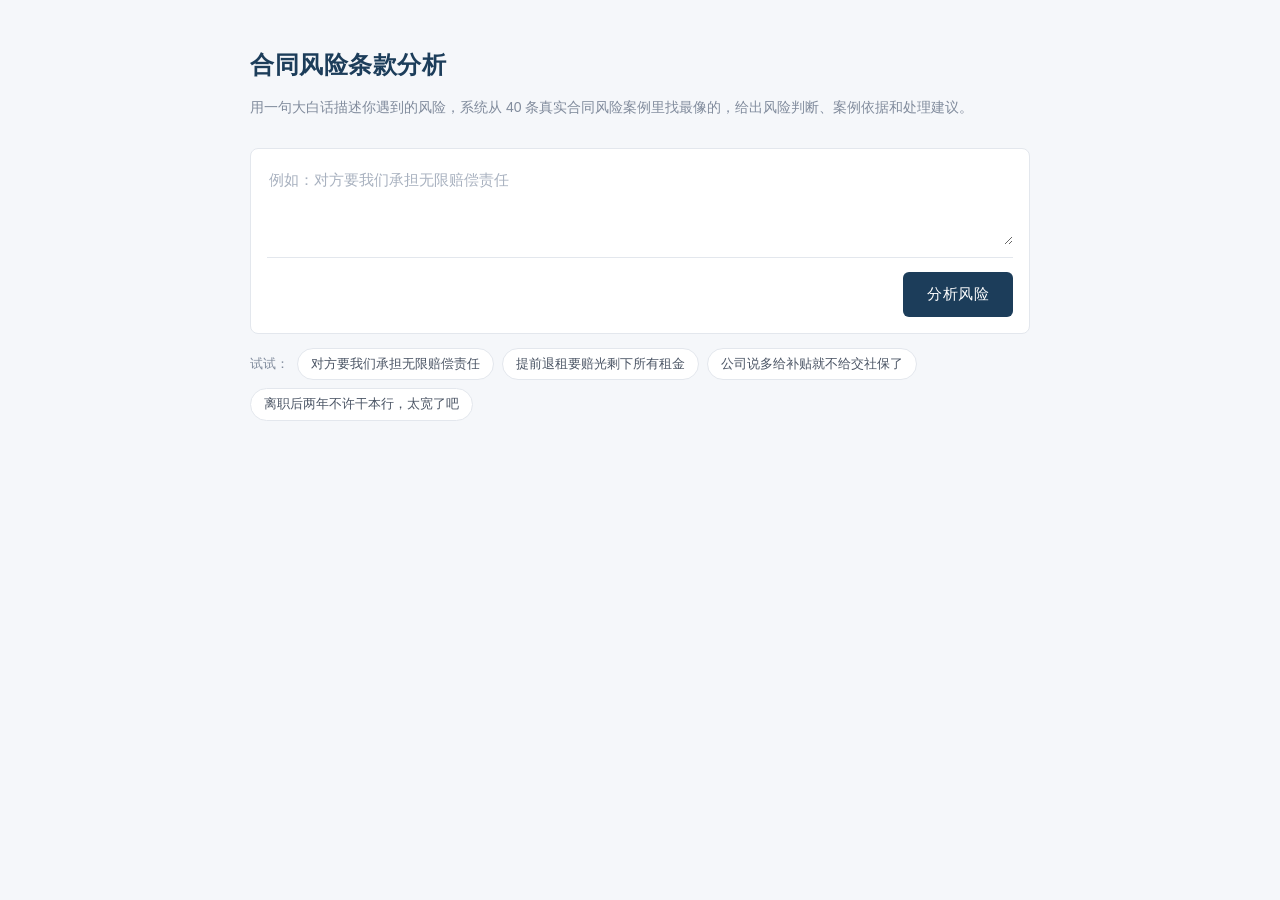
<file: static/page.html>
<!DOCTYPE html>
<html lang="zh-CN">
<head>
<meta charset="UTF-8">
<meta name="viewport" content="width=device-width, initial-scale=1">
<title>合同风险条款分析助手</title>
<link rel="stylesheet" href="/static/style.css">
</head>
<body>
<div class="wrap">

  <header class="head">
    <h1>合同风险条款分析</h1>
    <p class="sub">用一句大白话描述你遇到的风险，系统从 40 条真实合同风险案例里找最像的，给出风险判断、案例依据和处理建议。</p>
  </header>

  <section class="ask">
    <label for="q" hidden>风险描述</label>
    <textarea id="q" rows="3" placeholder="例如：对方要我们承担无限赔偿责任"></textarea>
    <div class="askbar">
      <span class="status" id="status"></span>
      <button id="go">分析风险</button>
    </div>
  </section>

  <div class="examples">
    <span class="examples-label">试试：</span>
    <button type="button" class="chip">对方要我们承担无限赔偿责任</button>
    <button type="button" class="chip">提前退租要赔光剩下所有租金</button>
    <button type="button" class="chip">公司说多给补贴就不给交社保了</button>
    <button type="button" class="chip">离职后两年不许干本行，太宽了吧</button>
  </div>

  <!-- 案例先出来（检索一结束就推），结论跟在后面逐字出现 -->
  <section class="block" id="casesWrap" hidden>
    <h2 class="block-title">参考案例</h2>
    <div id="cases"></div>
  </section>

  <section class="block" id="answerWrap" hidden>
    <div class="block-head">
      <h2 class="block-title">分析结论</h2>
      <button type="button" id="copy" class="copybtn">复制结论</button>
    </div>
    <div class="answer" id="answer"></div>
  </section>

</div>

<script>
(function () {
  'use strict';

  var q          = document.getElementById('q');
  var go         = document.getElementById('go');
  var statusEl   = document.getElementById('status');
  var casesWrap  = document.getElementById('casesWrap');
  var casesEl    = document.getElementById('cases');
  var answerWrap = document.getElementById('answerWrap');
  var answerEl   = document.getElementById('answer');
  var copyBtn    = document.getElementById('copy');

  var busy = false;        // 正在请求中，防重复点击
  var answerText = '';     // 累积模型吐出来的全文
  var renderQueued = false;
  var pendingCases = null; // 后端推来的案例先存着：等结论写完（done）再画出来

  // ⚠️ 安全铁律：下面所有把文字放进页面的地方，一律用 textContent，
  //    绝不拼 innerHTML —— 大模型的输出是外部内容，当 HTML 执行会很危险。

  // ── 小工具 ──────────────────────────────────────────

  function setStatus(text, kind) {
    statusEl.textContent = text;
    statusEl.className = 'status' + (kind ? ' ' + kind : '');
  }

  var LEVEL_TEXT = { high: '高风险', medium: '中风险', low: '低风险' };

  function el(tag, className, text) {
    var node = document.createElement(tag);
    if (className) node.className = className;
    if (text !== undefined) node.textContent = text;
    return node;
  }

  // ── 案例卡片 ────────────────────────────────────────
  //
  // 案例是结论写完才画出来的：后端的 cases 事件先收进 pendingCases 存着，
  // 等 done（结论写完）再一次性画出来 —— 页面上的顺序就是「先结论、后依据」。
  // 检索过程中的候选预览、逐条分数本页故意不展示
  //（后端照常推这些事件，想改回「边检索边显示」只动前端就行）。

  function buildCase(c) {
    var card = el('article', 'case');

    var head = el('div', 'case-head');
    head.appendChild(el('span', 'case-id', c.id || ''));
    head.appendChild(el('span', 'case-title', c.title || ''));

    // 相关度 = 精排给这条案例打的分，10 分满分。
    // 做成一小条进度条而不是光写个数字：几分的差距扫一眼就看出来了。
    if (c.final_score !== null && c.final_score !== undefined) {
      var wrap = el('span', 'score' + (c.final_score >= 8 ? ' score-high' : ''));
      wrap.appendChild(el('span', null, '相关度'));   // 样式从 .score 继承，不用单独写

      var bar = el('span', 'score-bar');
      var fill = el('i');
      // 分数来自后端，这里夹一下范围再乘 10 变成百分比，防止异常值把条撑爆
      fill.style.width = Math.max(0, Math.min(10, c.final_score)) * 10 + '%';
      bar.appendChild(fill);
      wrap.appendChild(bar);

      wrap.appendChild(el('span', 'score-num', c.final_score + '/10'));
      head.appendChild(wrap);
    }
    card.appendChild(head);

    var tags = el('div', 'tags');
    if (c.risk_type) tags.appendChild(el('span', 'tag', c.risk_type));
    if (c.risk_level) {
      tags.appendChild(el('span', 'tag level-' + c.risk_level,
                          LEVEL_TEXT[c.risk_level] || c.risk_level));
    }
    card.appendChild(tags);

    // 分析和建议折叠起来，卡片默认只占两三行
    var det = el('details');
    det.appendChild(el('summary', null, '查看分析与建议'));

    [['分析', c.analysis], ['建议', c.suggestion]].forEach(function (pair) {
      var p = el('p', 'case-para');
      p.appendChild(el('strong', null, pair[0] + '：'));
      p.appendChild(document.createTextNode(pair[1] || ''));
      det.appendChild(p);
    });
    card.appendChild(det);

    return card;
  }

  function showCases(cases) {
    casesEl.textContent = '';
    casesWrap.hidden = false;

    if (!cases || !cases.length) {
      // 案例库覆盖不到这个问题：如实说清楚，别让人以为下面那段有案例撑着
      casesEl.appendChild(el('p', 'empty',
        '案例库中没有找到相近的案例。下面的结论是通用法律建议，不是案例库的经验总结。'));
      return;
    }

    cases.forEach(function (c) { casesEl.appendChild(buildCase(c)); });
  }

  // ── 结论排版 ────────────────────────────────────────
  //
  // 模型吐出来的是纯文本，大致长这样：
  //   1. 风险判断：……
  //   2. 案例依据：……
  //   - 建议一
  //   - 建议二
  // 这里把它切成段落：带编号的行把「1. 风险判断：」做成小标题加粗，
  // 以 - 或 • 开头的行做成圆点列表，其余当普通段落。

  function renderAnswer() {
    renderQueued = false;
    answerEl.textContent = '';   // 清空重画

    // 先把 markdown 的 ** 去掉（模型有时会加粗，这里统一按纯文本处理）
    var lines = answerText.replace(/\*\*/g, '').split('\n');

    for (var i = 0; i < lines.length; i++) {
      var line = lines[i].trim();
      if (!line) continue;

      // 圆点列表：- xxx / • xxx / * xxx
      if (/^[-•*]\s+/.test(line)) {
        answerEl.appendChild(el('p', 'bullet', line.replace(/^[-•*]\s+/, '')));
        continue;
      }

      var p = el('p');
      // 小标题的两种写法都要认：
      //   「1. 风险判断：……」  加粗后面跟冒号
      //   「一、风险判断 这属于……」  加粗后面直接跟空格（实测模型经常这么写）
      var m = line.match(/^([一二三四五六七八九十]+、|\d+[.、])\s*([^：:\n]{2,14}?)(?:[：:]|\s|$)/);
      if (m) {
        // 「1.」后面补个空格再跟标题，不然中文排版挤在一起
        var gap = m[1].slice(-1) === '.' ? ' ' : '';
        p.appendChild(el('strong', null, m[1] + gap + m[2] + '：'));
        p.appendChild(document.createTextNode(line.slice(m[0].length)));
      } else {
        p.textContent = line;
      }
      answerEl.appendChild(p);
    }
  }

  // 每来一个 token 就重画一次会太频繁，用 requestAnimationFrame 合并到「每帧最多一次」
  function scheduleRender() {
    if (renderQueued) return;
    renderQueued = true;
    requestAnimationFrame(renderAnswer);
  }

  // ── 读流式响应 ──────────────────────────────────────
  //
  // 服务端按 SSE 格式发：  event: 名字\n data: JSON \n\n
  // （一条消息以空行结尾）。网络分包是随机的，一个事件可能被切成好几块过来，
  // 所以要先攒进 buf，凑够一个完整事件（看到空行）才处理。
  //
  // 事件按先后顺序：
  //   stage（在干嘛）→ candidates / score（检索进度，本页不展示）
  //   → cases（案例数据，先存着）→ token（结论文本，多条）
  //   → done（这时候才把案例画出来）

  function handleEvent(raw) {
    var name = 'message';
    var data = '';

    raw.split('\n').forEach(function (line) {
      if (line.indexOf('event:') === 0)      name = line.slice(6).trim();
      else if (line.indexOf('data:') === 0)  data += line.slice(5).trim();
    });

    var payload;
    try { payload = JSON.parse(data); } catch (e) { payload = null; }

    if (name === 'stage') {
      setStatus(payload, 'busy');       // 后端报到哪一步，直接显示

    } else if (name === 'cases') {
      // 案例先收下不画 —— 等结论写完（done）再展示，保证「先结论、后依据」。
      // 检索阶段的 candidates / score 事件这里直接忽略，不往页面上画
      pendingCases = payload;

    } else if (name === 'token') {
      // 第一个 token 到了，说明结论开始冒字
      if (answerWrap.hidden) {
        answerWrap.hidden = false;
        setStatus('正在生成分析结论…', 'busy');
      }
      answerText += (typeof payload === 'string' ? payload : '');
      scheduleRender();

    } else if (name === 'done') {
      // 结论写完了，现在把案例亮出来（整个请求的最后一步）
      if (pendingCases !== null) showCases(pendingCases);

    } else if (name === 'error') {
      setStatus('出错了：' + ((payload && payload.message) || '未知错误'), 'error');
    }
  }

  function readStream(body) {
    var reader  = body.getReader();
    var decoder = new TextDecoder('utf-8');
    var buf = '';

    function pump() {
      return reader.read().then(function (res) {
        if (res.done) return;
        buf += decoder.decode(res.value, { stream: true });

        var idx;
        while ((idx = buf.indexOf('\n\n')) >= 0) {
          handleEvent(buf.slice(0, idx));
          buf = buf.slice(idx + 2);
        }
        return pump();
      });
    }
    return pump();
  }

  // ── 主流程 ──────────────────────────────────────────

  function reset() {
    answerText = '';
    pendingCases = null;
    casesEl.textContent = '';
    answerEl.textContent = '';
    casesWrap.hidden = true;
    answerWrap.hidden = true;
    copyBtn.textContent = '复制结论';
    copyBtn.classList.remove('copied');
  }

  function submit() {
    if (busy) return;

    var text = q.value.trim();
    if (!text) { q.focus(); return; }

    busy = true;
    go.disabled = true;
    go.textContent = '分析中…';
    reset();
    // 先垫一句，马上就会被后端的 stage 事件顶掉
    setStatus('正在检索案例库…', 'busy');

    fetch('/chat/stream', {
      method: 'POST',
      headers: { 'Content-Type': 'application/json' },
      body: JSON.stringify({ question: text })
    }).then(function (resp) {
      if (!resp.ok) throw new Error('服务返回错误：' + resp.status);
      if (!resp.body) throw new Error('当前浏览器不支持流式读取');
      return readStream(resp.body);

    }).then(function () {
      if (statusEl.className.indexOf('error') < 0) setStatus('分析完成。');

    }).catch(function (e) {
      setStatus('出错了：' + e.message, 'error');

    }).then(function () {
      busy = false;
      go.disabled = false;
      go.textContent = '分析风险';
    });
  }

  // ── 示例问题：点一下填进输入框 ──────────────────────
  // 只填不提交——留给你改成自己的说法，或者先看看会问什么

  Array.prototype.forEach.call(document.querySelectorAll('.chip'), function (chip) {
    chip.addEventListener('click', function () {
      q.value = chip.textContent;
      q.focus();
    });
  });

  // ── 复制结论 ────────────────────────────────────────

  copyBtn.addEventListener('click', function () {
    // 页面显示时把 markdown 的 ** 去掉了，复制出去的也去掉，保持一致
    var text = answerText.replace(/\*\*/g, '').trim();
    if (!text) return;

    function done() {
      copyBtn.textContent = '已复制';
      copyBtn.classList.add('copied');
      setTimeout(function () {
        copyBtn.textContent = '复制结论';
        copyBtn.classList.remove('copied');
      }, 1600);
    }

    // 兜底：老浏览器或非 https 环境下没有剪贴板接口，
    // 就临时插一个隐藏输入框选中内容，用老办法复制
    function fallback() {
      var ta = document.createElement('textarea');
      ta.value = text;
      ta.style.position = 'fixed';
      ta.style.opacity = '0';
      document.body.appendChild(ta);
      ta.select();
      try { document.execCommand('copy'); done(); } catch (e) { /* 复制不了就算了 */ }
      document.body.removeChild(ta);
    }

    if (navigator.clipboard && navigator.clipboard.writeText) {
      navigator.clipboard.writeText(text).then(done, fallback);
    } else {
      fallback();
    }
  });

  go.addEventListener('click', submit);

  // 在输入框里按 Ctrl+Enter（Mac 上是 Cmd+Enter）也能提交
  q.addEventListener('keydown', function (e) {
    if ((e.ctrlKey || e.metaKey) && e.key === 'Enter') submit();
  });

  q.focus();
})();
</script>
</body>
</html>
</file>
<file: static/style.css>
/* 合同风险条款分析助手 —— 样式
   风格取向：法律 / 商务，干净克制，信息层级清楚，不做花哨动效。 */

* { box-sizing: border-box; }

:root {
  --ink:      #1a1f29;   /* 正文 */
  --ink-2:    #4a5464;   /* 次要文字 */
  --ink-3:    #808b9c;   /* 辅助文字、提示 */
  --line:     #e3e7ed;   /* 分隔线、卡片描边 */
  --bg:       #f5f7fa;   /* 页面底色 */
  --card:     #ffffff;   /* 卡片底色 */
  --brand:    #1c3d5a;   /* 主色：墨蓝 */
  --brand-bg: #eef3f8;   /* 主色的浅底 */
  --danger:   #b4322c;
  --warn:     #a9701a;
  --ok:       #2f7a51;
  --radius:   8px;
}

body {
  margin: 0;
  background: var(--bg);
  color: var(--ink);
  font-family: -apple-system, BlinkMacSystemFont, "Segoe UI",
               "Microsoft YaHei", "PingFang SC", "Hiragino Sans GB", sans-serif;
  font-size: 15px;
  line-height: 1.75;
  -webkit-font-smoothing: antialiased;
}

.wrap {
  max-width: 820px;
  margin: 0 auto;
  padding: 44px 20px 90px;
}

/* ── 页头 ─────────────────────────────────── */

.head h1 {
  margin: 0 0 10px;
  font-size: 24px;
  font-weight: 600;
  letter-spacing: .5px;
  color: var(--brand);
}

.head .sub {
  margin: 0 0 28px;
  font-size: 14px;
  line-height: 1.7;
  color: var(--ink-3);
}

/* ── 提问区 ───────────────────────────────── */

.ask {
  background: var(--card);
  border: 1px solid var(--line);
  border-radius: var(--radius);
  padding: 16px;
}

.ask textarea {
  display: block;
  width: 100%;
  min-height: 76px;
  border: 0;
  outline: none;
  resize: vertical;
  background: transparent;
  color: var(--ink);
  font: inherit;
  line-height: 1.7;
}

.ask textarea::placeholder { color: #a8b1bf; }

.askbar {
  display: flex;
  align-items: center;
  gap: 14px;
  margin-top: 12px;
  padding-top: 14px;
  border-top: 1px solid var(--line);
}

.status {
  flex: 1;
  min-height: 20px;
  font-size: 13px;
  color: var(--ink-3);
}

/* 等待时前面转一个小圈，让用户看得出「在动」，不是卡死了 */
.status.busy::before {
  content: '';
  display: inline-block;
  width: 11px;
  height: 11px;
  margin-right: 8px;
  border: 2px solid var(--brand);
  border-top-color: transparent;
  border-radius: 50%;
  vertical-align: -1px;
  animation: spin .7s linear infinite;
}

@keyframes spin { to { transform: rotate(360deg); } }

.status.error { color: var(--danger); }

#go {
  flex: none;
  border: 0;
  border-radius: 6px;
  padding: 9px 24px;
  background: var(--brand);
  color: #fff;
  font: inherit;
  font-weight: 500;
  letter-spacing: .5px;
  cursor: pointer;
  transition: background .15s;
}

#go:hover:not(:disabled) { background: #16324b; }
#go:disabled { background: #b6bfcb; cursor: default; }

/* ── 示例问题 ─────────────────────────────── */

.examples {
  display: flex;
  flex-wrap: wrap;
  align-items: center;
  gap: 8px;
  margin-top: 14px;
}

.examples-label {
  font-size: 13px;
  color: var(--ink-3);
}

.chip {
  padding: 4px 13px;
  border: 1px solid var(--line);
  border-radius: 999px;
  background: var(--card);
  color: var(--ink-2);
  font: inherit;
  font-size: 13px;
  cursor: pointer;
  transition: border-color .15s, color .15s, background .15s;
}

.chip:hover {
  border-color: var(--brand);
  background: var(--brand-bg);
  color: var(--brand);
}

/* ── 区块标题 ─────────────────────────────── */

.block { margin-top: 30px; }

.block-title {
  display: flex;
  align-items: center;
  gap: 12px;
  margin: 0 0 14px;
  font-size: 13px;
  font-weight: 600;
  letter-spacing: 1.2px;
  color: var(--ink-3);
}

/* 带操作按钮的标题行（「分析结论」右边挂个复制按钮） */
.block-head {
  display: flex;
  align-items: center;
  gap: 12px;
  margin: 0 0 14px;
}

.block-head .block-title {
  flex: 1;
  margin: 0;
}

.copybtn {
  flex: none;
  padding: 4px 13px;
  border: 1px solid var(--line);
  border-radius: 5px;
  background: var(--card);
  color: var(--ink-2);
  font: inherit;
  font-size: 12px;
  cursor: pointer;
  transition: border-color .15s, color .15s, background .15s;
}

.copybtn:hover { border-color: var(--brand); color: var(--brand); }

.copybtn.copied {
  border-color: #cde3d8;
  background: #f4faf7;
  color: var(--ok);
}

.block-title::after {
  content: '';
  flex: 1;
  height: 1px;
  background: var(--line);
}

/* ── 案例卡片 ─────────────────────────────── */

.case {
  background: var(--card);
  border: 1px solid var(--line);
  border-radius: var(--radius);
  padding: 14px 16px;
  margin-bottom: 10px;
}

.case-head {
  display: flex;
  align-items: baseline;
  gap: 9px;
  flex-wrap: wrap;
}

.case-id {
  flex: none;
  padding: 1px 7px;
  border-radius: 4px;
  background: var(--brand-bg);
  color: var(--brand);
  font-family: ui-monospace, Consolas, monospace;
  font-size: 12px;
}

.case-title {
  flex: 1;
  min-width: 180px;
  font-weight: 600;
}

.score {
  flex: none;
  display: inline-flex;
  align-items: center;
  gap: 6px;
  font-size: 12px;
  color: var(--ink-3);
  white-space: nowrap;
}

.score-bar {
  display: inline-block;
  width: 52px;
  height: 5px;
  border-radius: 3px;
  background: #e8ecf1;
  overflow: hidden;
}

.score-bar i {
  display: block;
  height: 100%;
  border-radius: 3px;
  background: var(--ink-3);
}

/* 8 分以上算「依据比较硬」，条和数字都转绿 */
.score-high .score-bar i { background: var(--ok); }
.score-high .score-num { color: var(--ok); font-weight: 600; }

.tags {
  display: flex;
  flex-wrap: wrap;
  gap: 6px;
  margin-top: 9px;
}

.tag {
  padding: 1px 8px;
  border: 1px solid var(--line);
  border-radius: 4px;
  font-size: 12px;
  color: var(--ink-2);
}

.level-high   { color: var(--danger); border-color: #eccfcd; background: #fdf5f5; }
.level-medium { color: var(--warn);   border-color: #ecdfc7; background: #fdfaf3; }
.level-low    { color: var(--ok);     border-color: #cde3d8; background: #f4faf7; }

/* 分析和建议折起来：卡片默认只占两三行，
   这样下面「分析结论」那段不会被挤到屏幕外面去 */
.case details { margin-top: 10px; }

.case summary {
  font-size: 13px;
  color: var(--ink-3);
  cursor: pointer;
  list-style: none;
}

.case summary::-webkit-details-marker { display: none; }
.case summary::before { content: '▸ '; }
.case details[open] summary::before { content: '▾ '; }
.case summary:hover { color: var(--brand); }

.case-para {
  margin: 10px 0 0;
  font-size: 14px;
  line-height: 1.75;
  color: var(--ink-2);
}

.case-para strong { color: var(--ink); }

/* ── 结论区 ───────────────────────────────── */

.answer {
  background: var(--card);
  border: 1px solid var(--line);
  border-radius: var(--radius);
  padding: 22px 24px;
}

.answer p { margin: 0 0 15px; }
.answer p:last-child { margin-bottom: 0; }
.answer strong { color: var(--brand); }

/* 以 - / • 开头的行，前面加个圆点 */
.answer .bullet {
  position: relative;
  padding-left: 17px;
}

.answer .bullet::before {
  content: '';
  position: absolute;
  left: 4px;
  top: .72em;
  width: 5px;
  height: 5px;
  border-radius: 50%;
  background: var(--ink-3);
}

/* ── 一条案例都没检索到时的提示 ─────────────── */

.empty {
  margin: 0;
  padding: 13px 16px;
  border: 1px solid #ecdfc7;
  border-radius: var(--radius);
  background: #fdfaf3;
  color: var(--warn);
  font-size: 14px;
}

/* ── 窄屏 ─────────────────────────────────── */

@media (max-width: 560px) {
  .wrap { padding: 26px 14px 60px; }
  .head h1 { font-size: 20px; }
  .askbar { flex-direction: column; align-items: stretch; gap: 10px; }
  #go { width: 100%; }
  .answer { padding: 18px; }
}

/* 系统设了「减少动态效果」就不转圈，改成静态圆点 */
@media (prefers-reduced-motion: reduce) {
  .status.busy::before { animation: none; border-top-color: var(--brand); }
}
</file>
